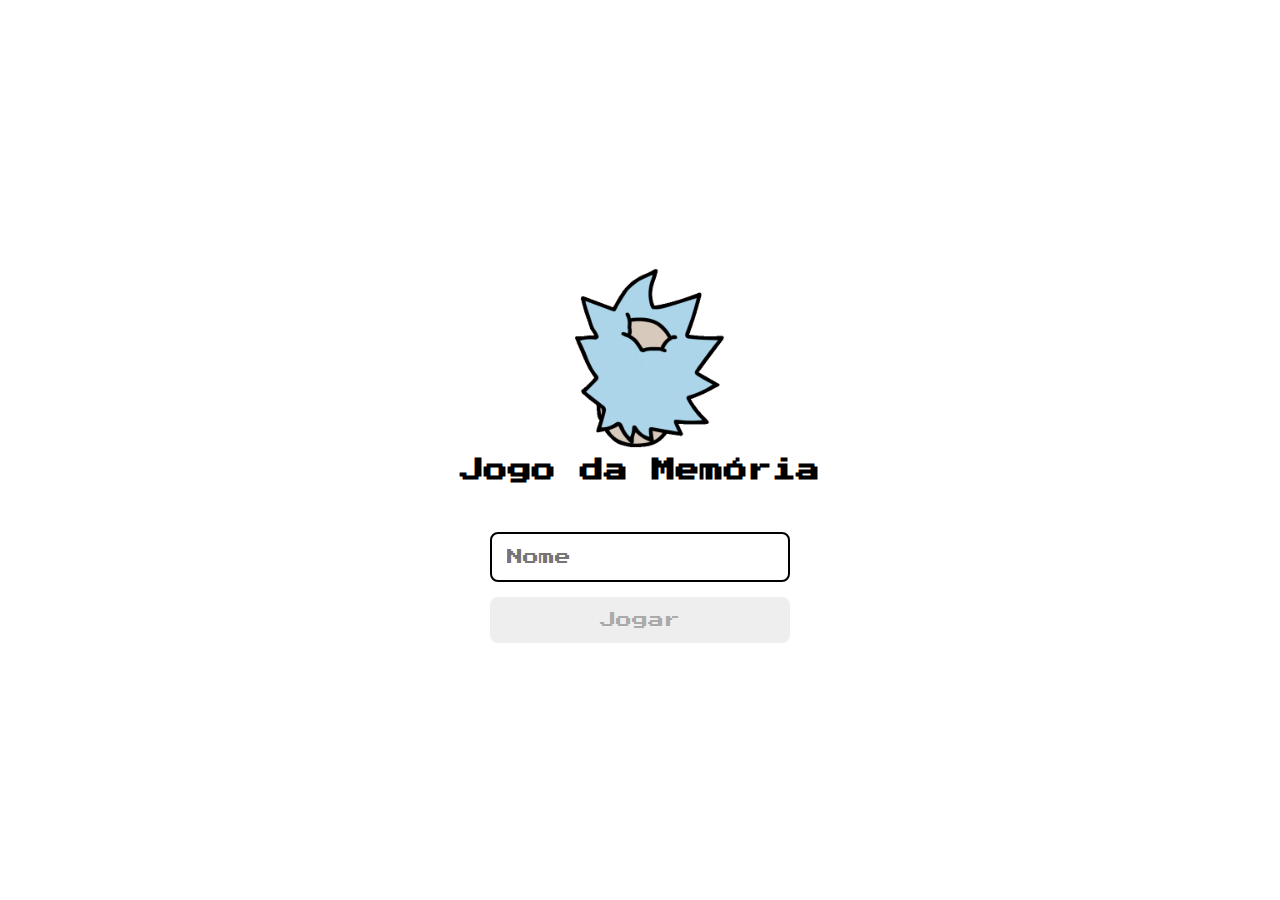
<file: index.html>
<!DOCTYPE html>
<html lang="pt-br">
<head>
    <meta charset="UTF-8">
    <meta http-equiv="X-UA-Compatible" content="IE=edge">
    <meta name="viewport" content="width=device-width, initial-scale=1.0">
    
    <link rel="stylesheet" href="reset.css">
    <link rel="stylesheet" href="login.css">

    <script defer src="login.js"></script>

    <title>Jogo da memoria</title>
</head>
<body>
    <form class="login_form">
        <div class="login_header">
            <img src="gif.gif" alt="cerebro">
            <h1>Jogo da Memória</h1>
        </div>
        <input type="text" placeholder="Nome" class="login_input">
        <button type="submit" class="login_button" disabled>Jogar</button>
    </form>
</body>
</html>
</file>
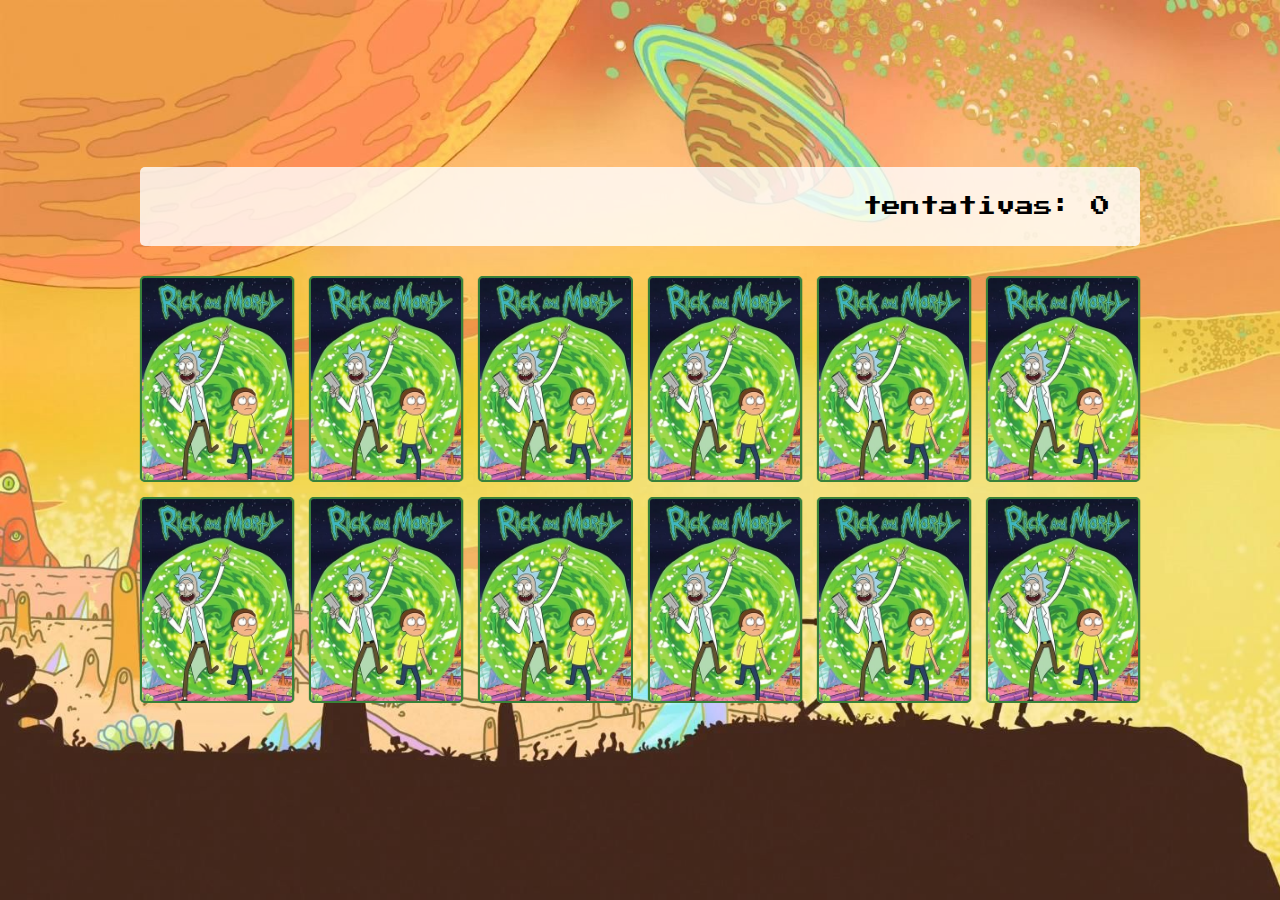
<file: game.html>
<!DOCTYPE html>
<html lang="pt-br">
<head>
  <meta charset="UTF-8">
  <meta name="viewport" content="width=device-width, initial-scale=1.0">

  <link rel="stylesheet" href="reset.css">
  <link rel="stylesheet" href="game.css">

  <script defer src="game.js"></script>

  <title>Jogo da Memoria</title>
</head>
<body>

  <main>
    <header>
      <span class="player"></span>
      <span>tentativas: <span id="placar">0</span></span>
    </header>
  
    <div class="grid"></div>
  </main>

</body>
</html>
</file>
<file: login.css>
.login_form {
    align-items: center;
    display: flex;
    flex-direction: column;
    height: 100vh;
    justify-content: center;
}

.login_header {
    align-items: center;
    display: flex;
    flex-direction: column;
    justify-content: center;
    margin-bottom: 50px;
}

.login_header img {
    width: 200px;
}

.login_form h1 {
    color: black;
    font-size: 1.5em;
}

.login_input {
    border: 2px solid black;
    border-radius: 8px;
    color: black;
    font-size: 1em;
    margin-bottom: 15px;
    max-width: 300px;
    outline: none;
    padding: 15px;
    width: 100%;
}

.login_button {
    background-color: aqua;
    border-radius: 8px;
    color: #fff;
    cursor: pointer;
    font-size: 1em;
    max-width: 300px;
    padding: 15px;
    width: 100%;
}

.login_button:disabled {
    background-color: #eee;
    color: #aaa;
    cursor: auto;
}
</file>
<file: game.css>
main {
display: flex;
flex-direction: column;
width: 100%;
background-image: url('bg.jpg');
background-size: cover;
min-height: 100vh;
align-items: center;
justify-content: center;
padding: 20px 20px 50px;
}

header {
display: flex;
align-items: center;
justify-content: space-between;
background-color: rgba(255, 255, 255, 0.8);
font-size: 1.2em;
width: 100%;
max-width: 1000px;
padding: 30px;
margin: 0 0 30px;
border-radius: 5px;
}

.grid {
display: grid;
grid-template-columns: repeat(6, 1fr);
gap: 15px;
width: 100%;
max-width: 1000px;
margin: 0 auto;
}

.card {
aspect-ratio: 3/4;
width: 100%;
border-radius: 5px;
position: relative;
transition: all 400ms ease;
transform-style: preserve-3d;
background-color: #ccc;
}

.face {
width: 100%;
height: 100%;
position: absolute;
background-size: cover;
background-position: center;
border: 2px solid #39813a;
border-radius: 5px;
transition: all 400ms ease;
}

.front {
transform: rotateY(180deg);
}

.back {
background-image: url('back.png');
backface-visibility: hidden;
}

.reveal-card {
transform: rotateY(180deg);
}

.disabled-card {
filter: saturate(0);
opacity: 0.5;
}
</file>
